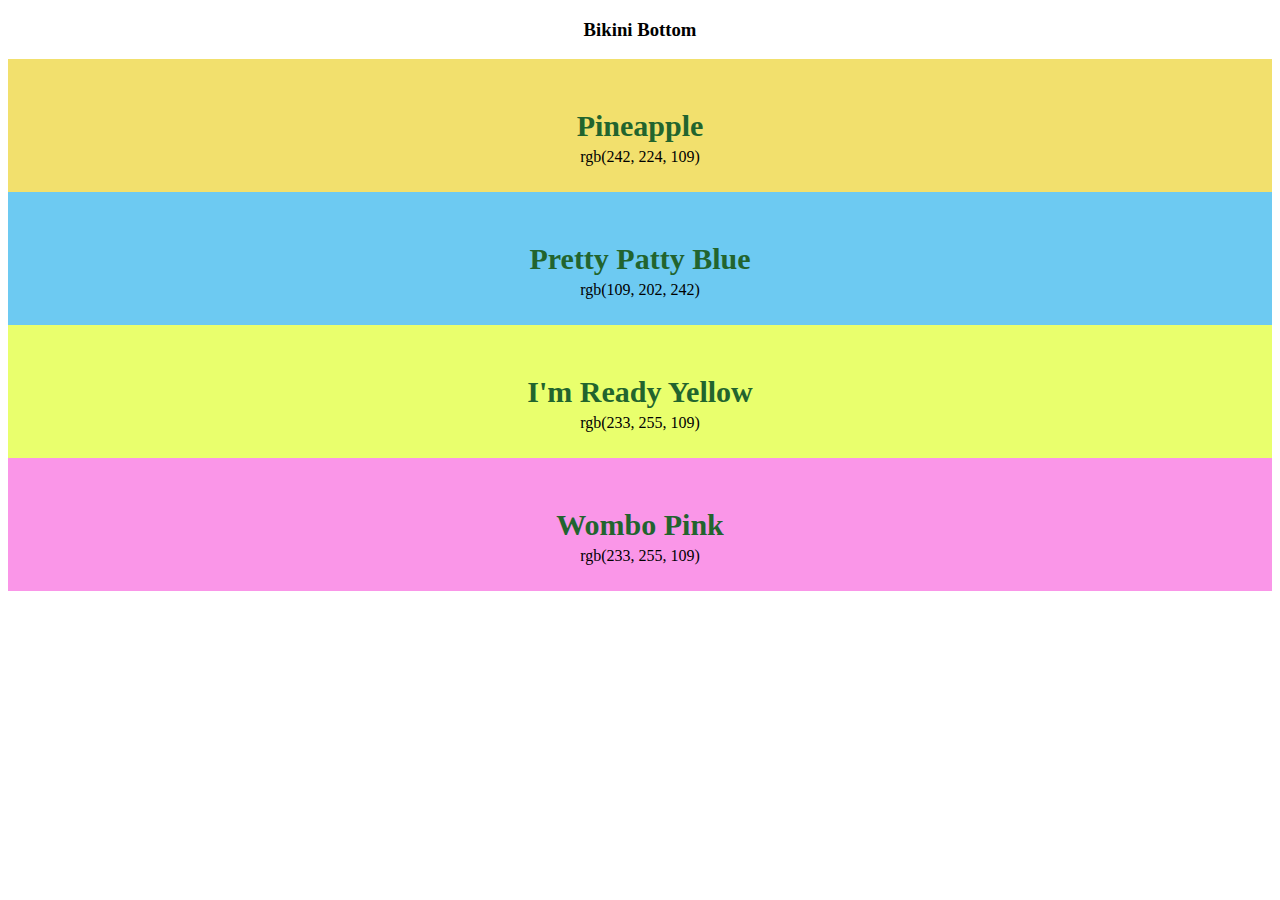
<file: color-palettes/index.html>
<!DOCTYPE html>
<html lang="en">
    <head>
        <meta charset="UTF-8">
        <meta name="viewport" content="width=device-width, initial-scale=1.0">
        <title>Color Palletes</title>
        <link rel="stylesheet" href="css/style.css">
    </head>
    <body>
        <h3>Bikini Bottom</h1>
        <div class="g1-c1">
           <h4>Pineapple</h4>
           <p>rgb(242, 224, 109)</p>
        </div>
        <div class="g1-c2">
            <h4>Pretty Patty Blue</h4>
            <p>rgb(109, 202, 242)</p>
         </div>
         <div class="g1-c3">
            <h4>I'm Ready Yellow</h4>
            <p>rgb(233, 255, 109)</p>
         </div>
         <div class="g1-c4">
            <h4>Wombo Pink</h4>
            <p>rgb(233, 255, 109)</p>
         </div>
    </body>
</html>
</file>
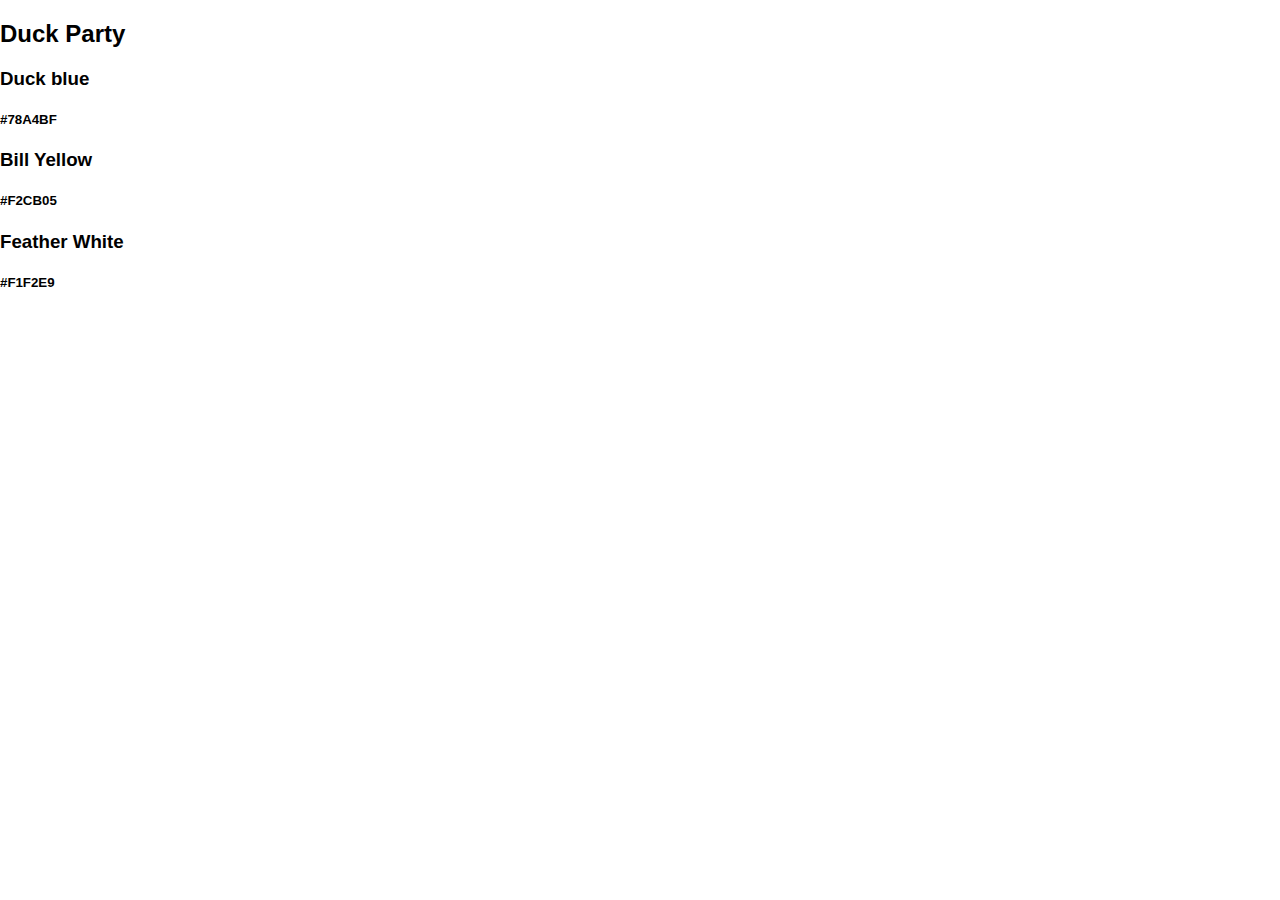
<file: color-pallets/index.html>
<!DOCTYPE html>
<html lang="en">
    <head>
        <meta charset="UTF-8">
        <meta name="viewport" content="width=device-width, initial-scale=1.0">
        <title>Document</title>
        <link href="css/style.css" rel="stylesheet">
    </head>
    <body>
      <h2 id="style-1-heading">Duck Party</h2>
      <div id="style-1-block-1">
        <h3 >Duck blue</h3>
        <h5>#78A4BF</h5>
      </div>
      <div id="style-1-block-2">
        <h3>Bill Yellow</h3>
        <h5>#F2CB05</h5>
      </div>
      <div id="style-1-block-3">
        <h3>Feather White</h3>
        <h5>#F1F2E9</h5>
      </div>
    </body>
</html>
</file>
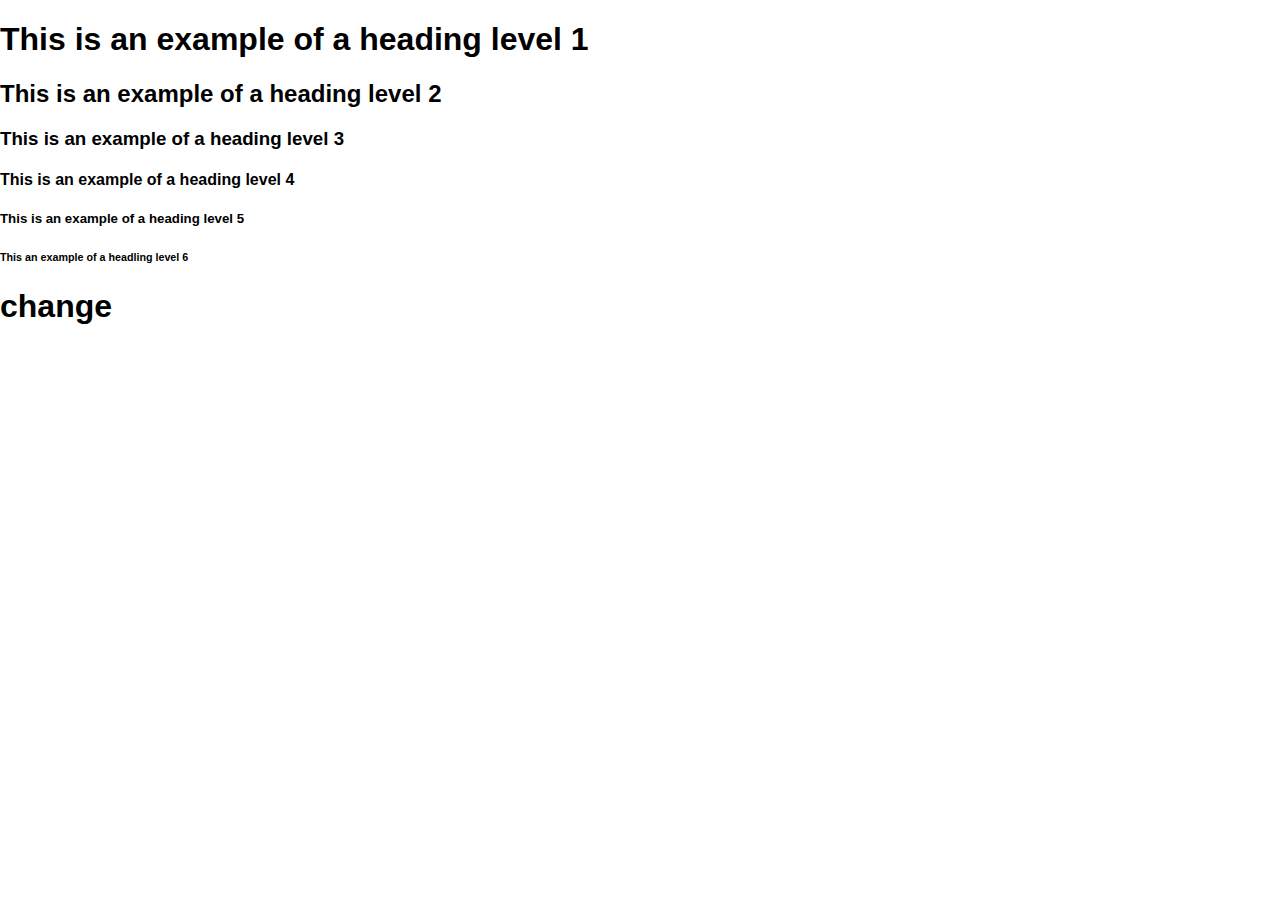
<file: Headings Demo/index.html>
<!DOCTYPE html>
<html lang="en">
    <head>
        <meta charset="UTF-8">
        <meta name="viewport" content="width=device-width, initial-scale=1.0">
        <title>Headings Demo</title>
        <link href="css/style.css" rel="stylesheet">
    </head>
    <body>
       <h1>This is an example of a heading level 1</h1> 
       <h2>This is an example of a heading level 2</h2>
       <h3>This is an example of a heading level 3</h3>
       <h4>This is an example of a heading level 4</h4>
       <h5>This is an example of a heading level 5</h5>
       <h6>This an example of a headling level 6</h6> 
       <h1>change</h1>       
    </body>
</html>
</file>
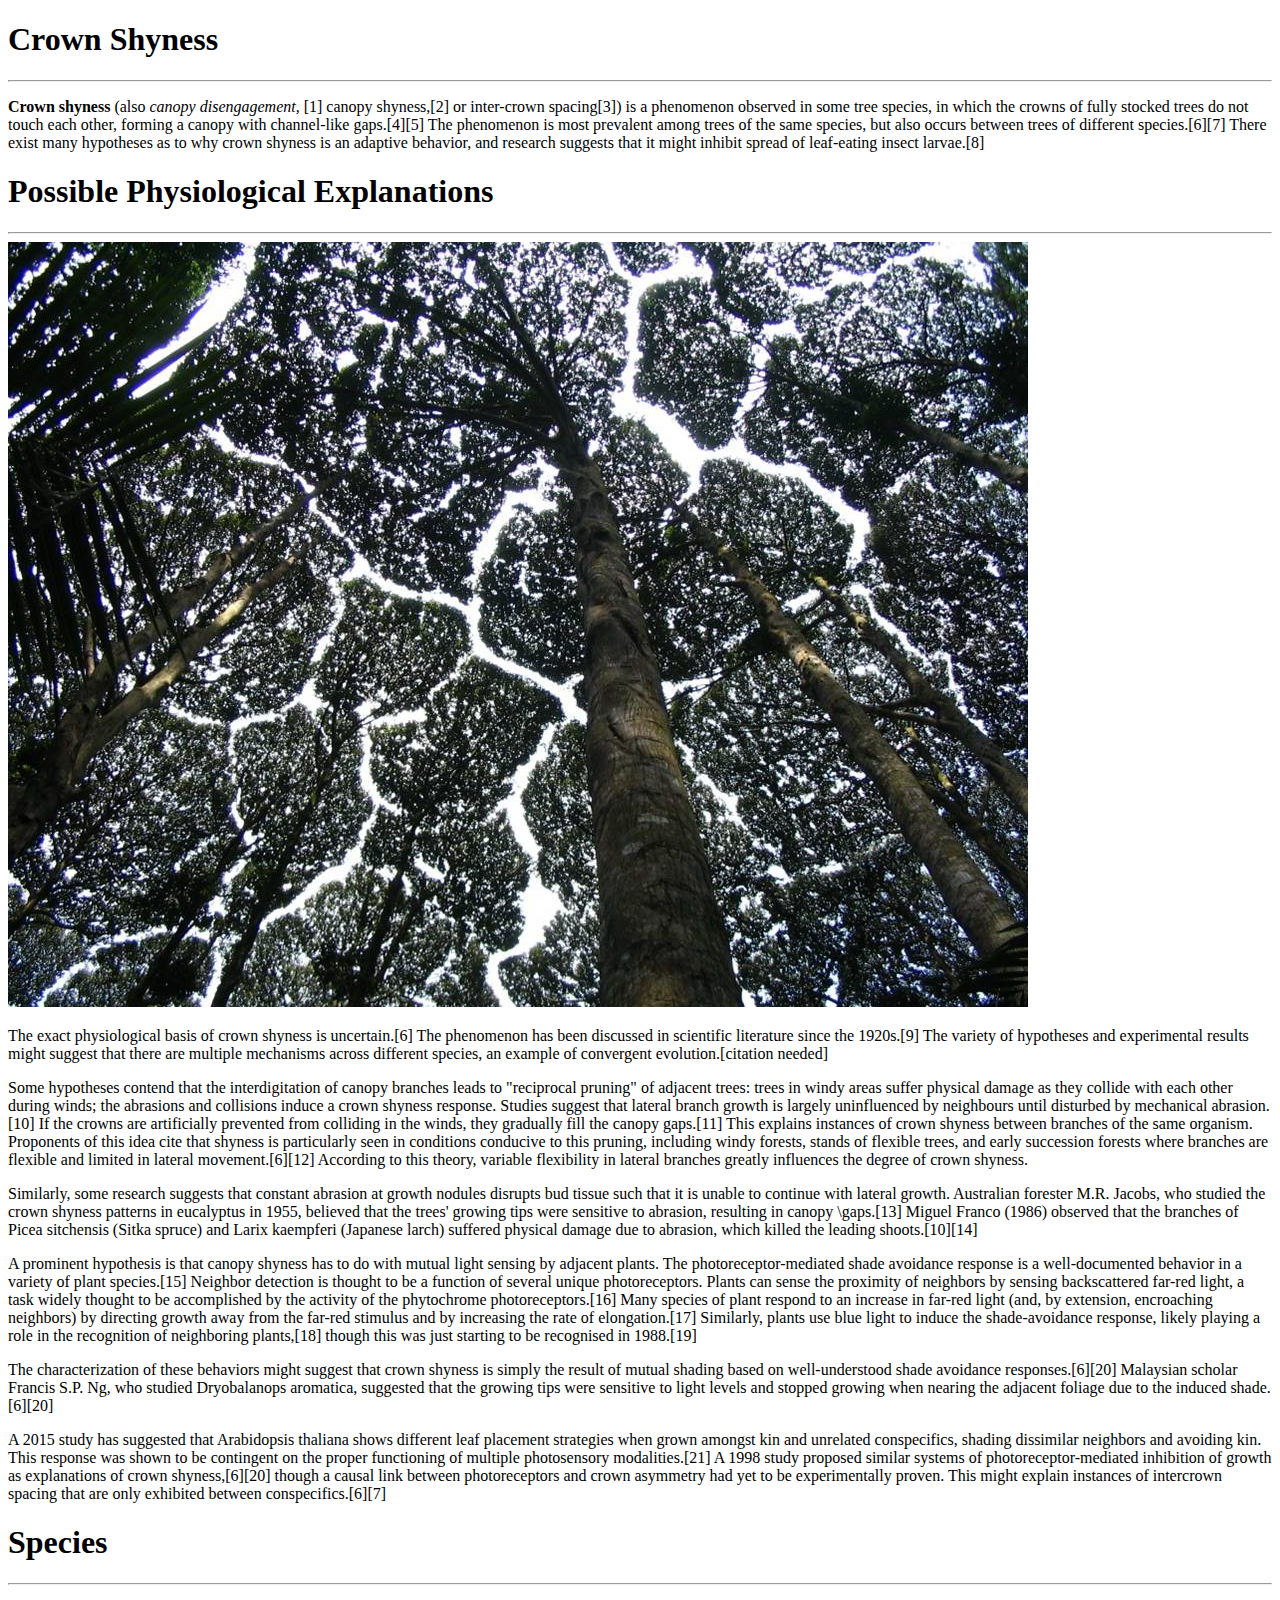
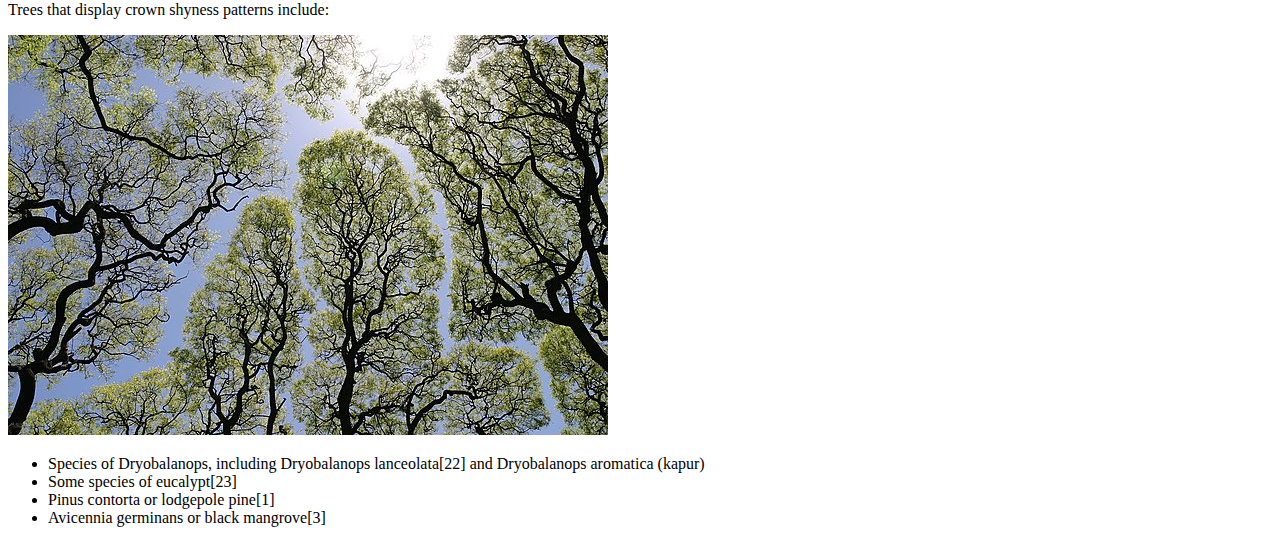
<file: wiki-one/index.html>
<!DOCTYPE html>
<html lang="en">
    <head>
        <meta charset="UTF-8">
        <meta name="viewport" content="width=device-width, initial-scale=1.0">
        <title>Document</title>
    </head>
    <body>
        <h1>Crown Shyness</h1>
        <hr>
        <p>
            <b>Crown shyness</b> (also <i>canopy disengagement,</i>
            [1] canopy shyness,[2] or inter-crown spacing[3]) is a phenomenon 
            observed in some tree species, in which the crowns of fully stocked 
            trees do not touch 
            each other, forming a canopy with channel-like gaps.[4][5] The 
            phenomenon is most prevalent among trees of the same species, but 
            also occurs between trees of different species.[6][7] There exist 
            many hypotheses as to why crown shyness is an adaptive behavior, 
            and research suggests that it might inhibit spread of leaf-eating 
            insect larvae.[8]
        </p>
        <h1>Possible Physiological Explanations</h1>
        <hr>
        <img src="images/Dryobalanops_Aromatica_canopy.jpg">
        <p>
            The exact physiological basis of crown shyness is uncertain.[6] The 
            phenomenon has been discussed in scientific literature since the 
            1920s.[9] The variety of hypotheses and experimental results might 
            suggest that there are multiple mechanisms across different species, 
            an example of convergent evolution.[citation needed]
        </p>
        <p>
            Some hypotheses contend that the interdigitation of canopy branches 
            leads to "reciprocal pruning" of adjacent trees: trees in windy 
            areas suffer physical damage as they collide with each other during 
            winds; the abrasions and collisions induce a crown shyness response. 
            Studies suggest that lateral branch growth is largely uninfluenced 
            by neighbours until disturbed by mechanical abrasion.[10] If the 
            crowns are artificially prevented from colliding in the winds, they 
            gradually fill the canopy gaps.[11] This explains instances of crown 
            shyness between branches of the same organism. Proponents of this 
            idea cite that shyness is particularly seen in conditions conducive 
            to this pruning, including windy forests, stands of flexible trees, 
            and early succession forests where branches are flexible and limited 
            in lateral movement.[6][12] According to this theory, variable 
            flexibility in lateral branches greatly influences the degree of 
            crown shyness.
        </p>
        <p>
            Similarly, some research suggests that constant abrasion at growth 
            nodules disrupts bud tissue such that it is unable to continue with 
            lateral growth. Australian forester M.R. Jacobs, who studied the 
            crown shyness patterns in eucalyptus in 1955, believed that the 
            trees' growing tips were sensitive to abrasion, resulting in canopy 
            \gaps.[13] Miguel Franco (1986) observed that the branches of Picea 
            sitchensis (Sitka spruce) and Larix kaempferi (Japanese larch) 
            suffered physical damage due to abrasion, which killed the leading 
            shoots.[10][14]
        </p>
        <p>
            A prominent hypothesis is that canopy shyness has to do with mutual 
            light sensing by adjacent plants. The photoreceptor-mediated shade 
            avoidance response is a well-documented behavior in a variety of 
            plant species.[15] Neighbor detection is thought to be a function of 
            several unique photoreceptors. Plants can sense the proximity of 
            neighbors by sensing backscattered far-red light, a task widely 
            thought to be accomplished by the activity of the phytochrome 
            photoreceptors.[16] Many species of plant respond to an increase in 
            far-red light (and, by extension, encroaching neighbors) by 
            directing growth away from the far-red stimulus and by increasing 
            the rate of elongation.[17] Similarly, plants use blue light to 
            induce the shade-avoidance response, likely playing a role in the 
            recognition of neighboring plants,[18] though this was just starting 
            to be recognised in 1988.[19] 
        </p>
        <p>
            The characterization of these behaviors might suggest that crown 
            shyness is simply the result of mutual shading based on 
            well-understood shade avoidance responses.[6][20] Malaysian scholar 
            Francis S.P. Ng, who studied Dryobalanops aromatica, suggested that 
            the growing tips were sensitive to light levels and stopped growing 
            when nearing the adjacent foliage due to the induced shade.[6][20]
        </p>
        <p>
            A 2015 study has suggested that Arabidopsis thaliana shows different 
            leaf placement strategies when grown amongst kin and unrelated 
            conspecifics, shading dissimilar neighbors and avoiding kin. This 
            response was shown to be contingent on the proper functioning of 
            multiple photosensory modalities.[21] A 1998 study proposed similar 
            systems of photoreceptor-mediated inhibition of growth as 
            explanations of crown shyness,[6][20] though a causal link between 
            photoreceptors and crown asymmetry had yet to be experimentally 
            proven. This might explain instances of intercrown spacing that are 
            only exhibited between conspecifics.[6][7]
        </p>
        <h1>Species</h1>
        <hr>
        <p>
            Trees that display crown shyness patterns include:
        </p>
        <img src="images/River_of_Blue.jpg">
        <ul>
            <li>
                Species of Dryobalanops, including Dryobalanops lanceolata[22] 
                and Dryobalanops aromatica (kapur)
            </li>
            <li>Some species of eucalypt[23]</li>
            <li>Pinus contorta or lodgepole pine[1]</li>
            <li>Avicennia germinans or black mangrove[3]</li>
            
        </ul>
    </body>
</html>
</file>
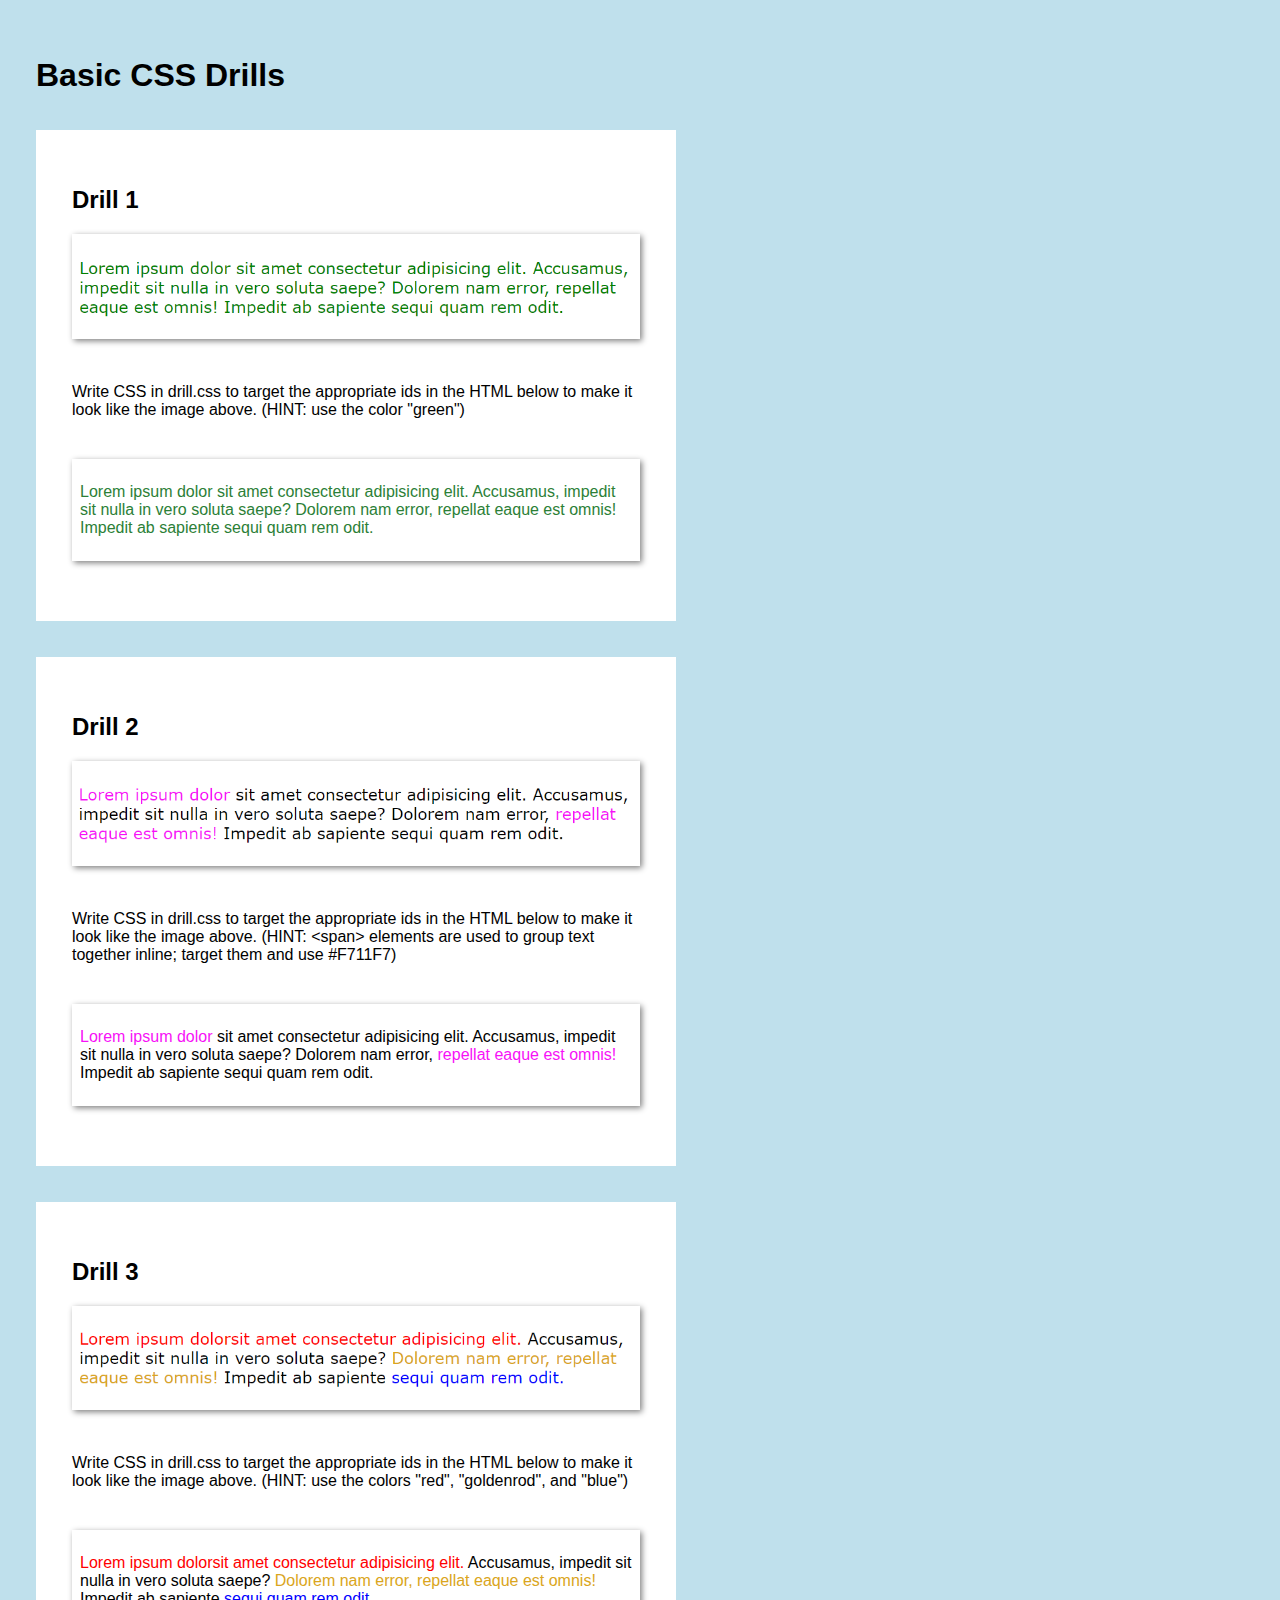
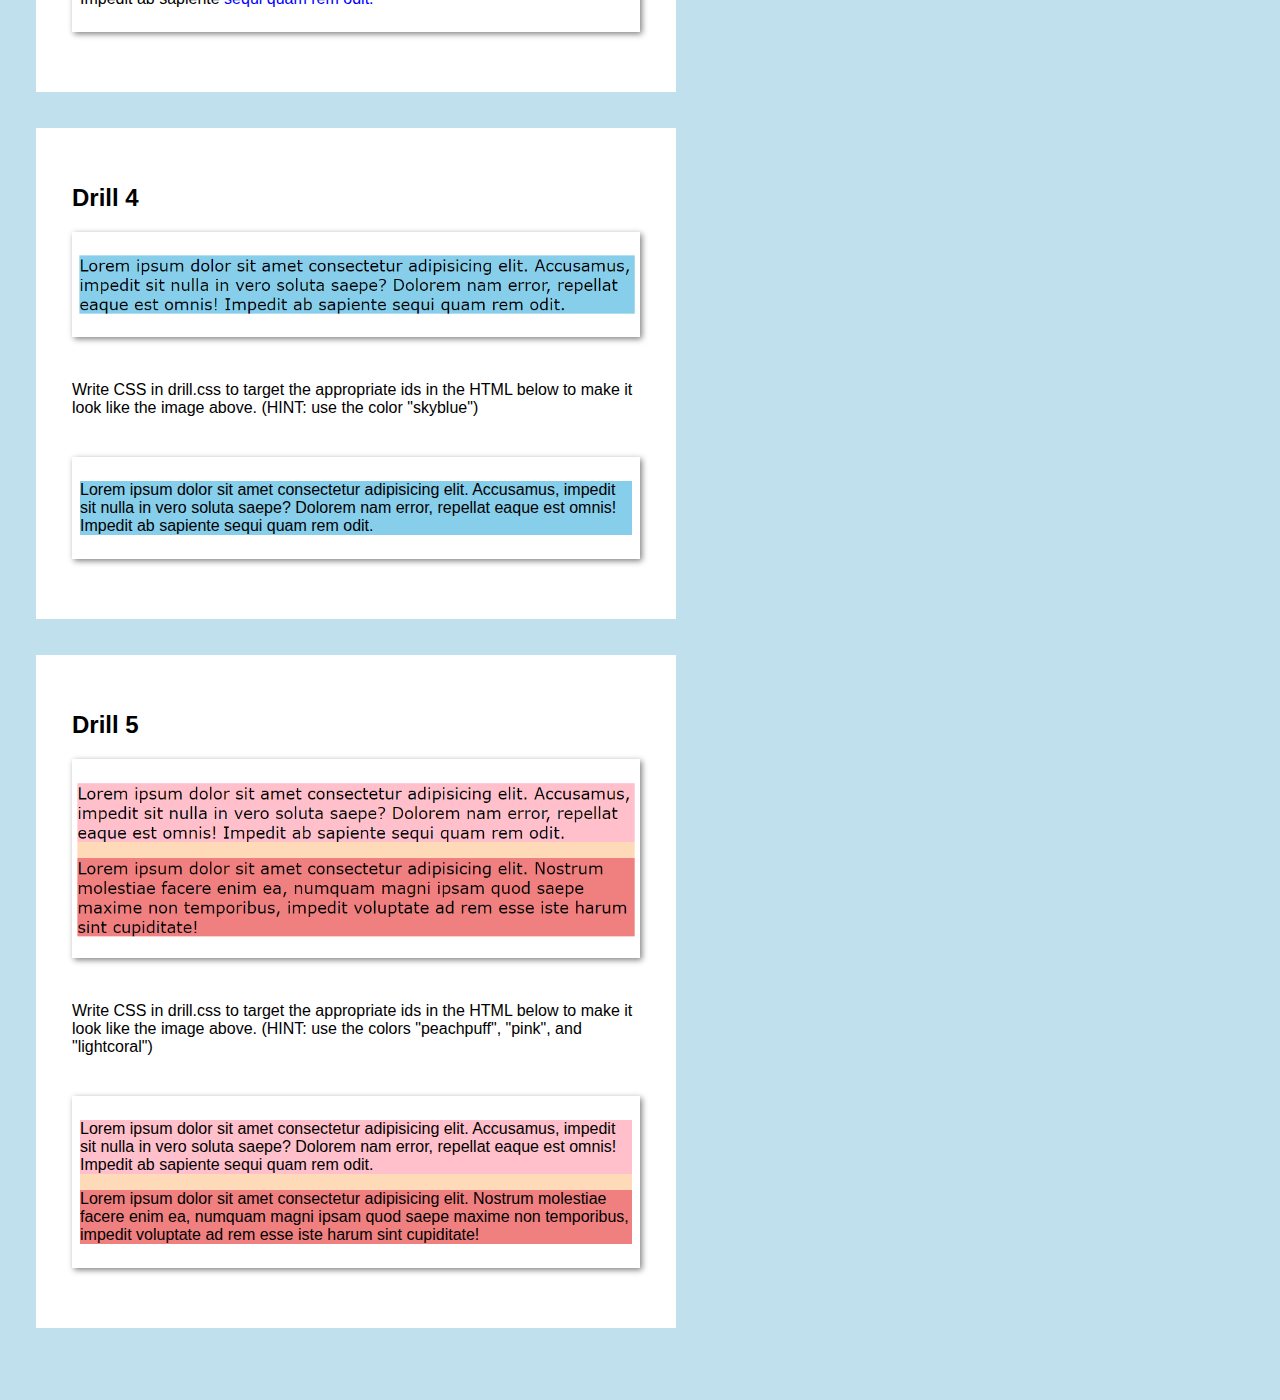
<file: drills/basic-css-drills-part1/index.html>
<!DOCTYPE html>
<html lang="en">
    <head>
        <meta charset="UTF-8">
        <meta name="viewport" content="width=device-width, initial-scale=1.0">
        <title>Basic CSS Drills - Part 1</title>
        <link href="css/style.css" rel="stylesheet">
        <link href="css/drill.css" rel="stylesheet">
    </head>
    <body>
        <h1>Basic CSS Drills</h1>
        <section id="drill1">
            <h2>Drill 1</h2>
            <img src="images/drill1.png" alt="Drill 1">
            <p>
                Write CSS in drill.css to target the appropriate
                ids in the HTML below to make it look like the 
                image above. (HINT: use the color "green")
            </p>
            <div class="solution">
                <p id="d1-p1">
                    Lorem ipsum dolor sit amet consectetur 
                    adipisicing elit. Accusamus, impedit sit 
                    nulla in vero soluta saepe? Dolorem nam 
                    error, repellat eaque est omnis! Impedit 
                    ab sapiente sequi quam rem odit.
                </p>
            </div>
        </section>

        <section id="drill2">
            <h2>Drill 2</h2>
            <img src="images/drill2.png" alt="Drill 2">
            <p>
                Write CSS in drill.css to target the appropriate
                ids in the HTML below to make it look like the 
                image above. (HINT: &lt;span&gt; elements are
                used to group text together inline; target them
                and use #F711F7)
            </p>
            <div class="solution">
                <p id="d2-p1">
                    <span id="d2-s1">Lorem ipsum dolor</span> 
                    sit amet consectetur adipisicing elit. 
                    Accusamus, 
                    <span id="d2-s2">impedit sit nulla</span>
                    in vero soluta saepe? Dolorem nam error, 
                    <span id="d2-s3">repellat eaque est omnis!</span> 
                    Impedit ab sapiente sequi quam rem odit.
                </p>
            </div>
        </section>

        <section id="drill3">
            <h2>Drill 3</h2>
            <img src="images/drill3.png" alt="Drill 3">
            <p>
                Write CSS in drill.css to target the appropriate
                ids in the HTML below to make it look like the 
                image above. (HINT: use the colors "red", 
                "goldenrod", and "blue")
            </p>
            <div class="solution">
                <p id="d3-p1">
                    <span id="d3-s1">
                        Lorem ipsum dolorsit amet consectetur 
                        adipisicing elit. 
                    </span> 
                    <span id="d3-s2">
                        Accusamus, impedit sit nulla 
                    </span>
                    <span id="d3-s3">
                        in vero soluta saepe?
                    </span>  
                    <span id="d3-s4">
                        Dolorem nam error, repellat eaque 
                        est omnis!
                    </span>
                    <span id="d3-s5">Impedit ab sapiente</span> 
                    <span id="d3-s6">sequi quam rem odit.</span>
                    
                </p>
            </div>
        </section>

        <section id="drill4">
            <h2>Drill 4</h2>
            <img src="images/drill4.png" alt="Drill 4">
            <p>
                Write CSS in drill.css to target the appropriate
                ids in the HTML below to make it look like the 
                image above. (HINT: use the color "skyblue")
            </p>
            <div class="solution">
                <p id="d4-p1">
                    Lorem ipsum dolor sit amet consectetur 
                    adipisicing elit. Accusamus, impedit sit 
                    nulla in vero soluta saepe? Dolorem nam 
                    error, repellat eaque est omnis! Impedit 
                    ab sapiente sequi quam rem odit.
                </p>
            </div>
        </section>

        <section id="drill5">
            <h2>Drill 5</h2>
            <img src="images/drill5.png" alt="Drill 5">
            <p>
                Write CSS in drill.css to target the appropriate
                ids in the HTML below to make it look like the 
                image above. (HINT: use the colors "peachpuff",
                "pink", and "lightcoral")
            </p>
            <div class="solution">
                <div id="d5-div1">
                    <p id="d5-p1">
                        Lorem ipsum dolor sit amet consectetur 
                        adipisicing elit. Accusamus, impedit sit 
                        nulla in vero soluta saepe? Dolorem nam 
                        error, repellat eaque est omnis! Impedit 
                        ab sapiente sequi quam rem odit.
                    </p>
                    <p id="d5-p2">
                        Lorem ipsum dolor sit amet consectetur 
                        adipisicing elit. Nostrum molestiae facere 
                        enim ea, numquam magni ipsam quod saepe 
                        maxime non temporibus, impedit voluptate 
                        ad rem esse iste harum sint cupiditate!
                    </p>
                </div>
            </div>
        </section>
    </body>
</html>
</file>
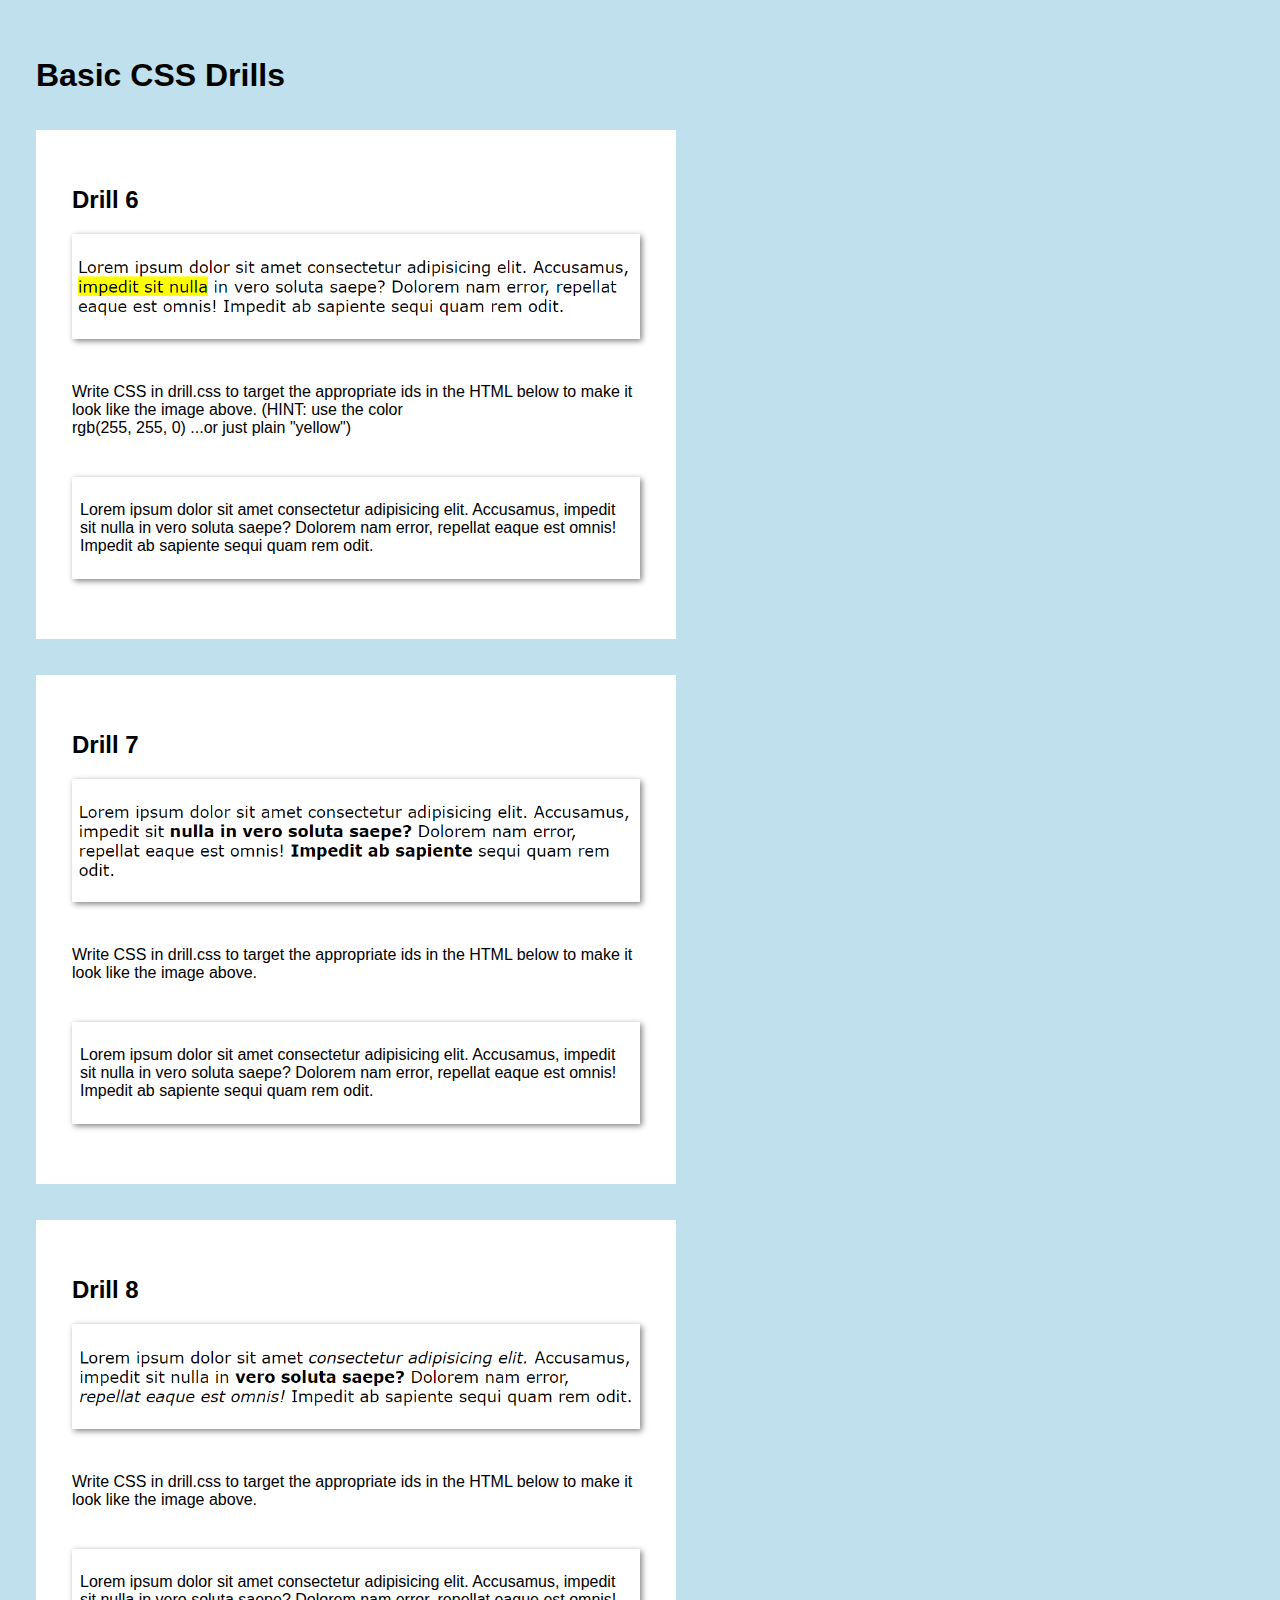
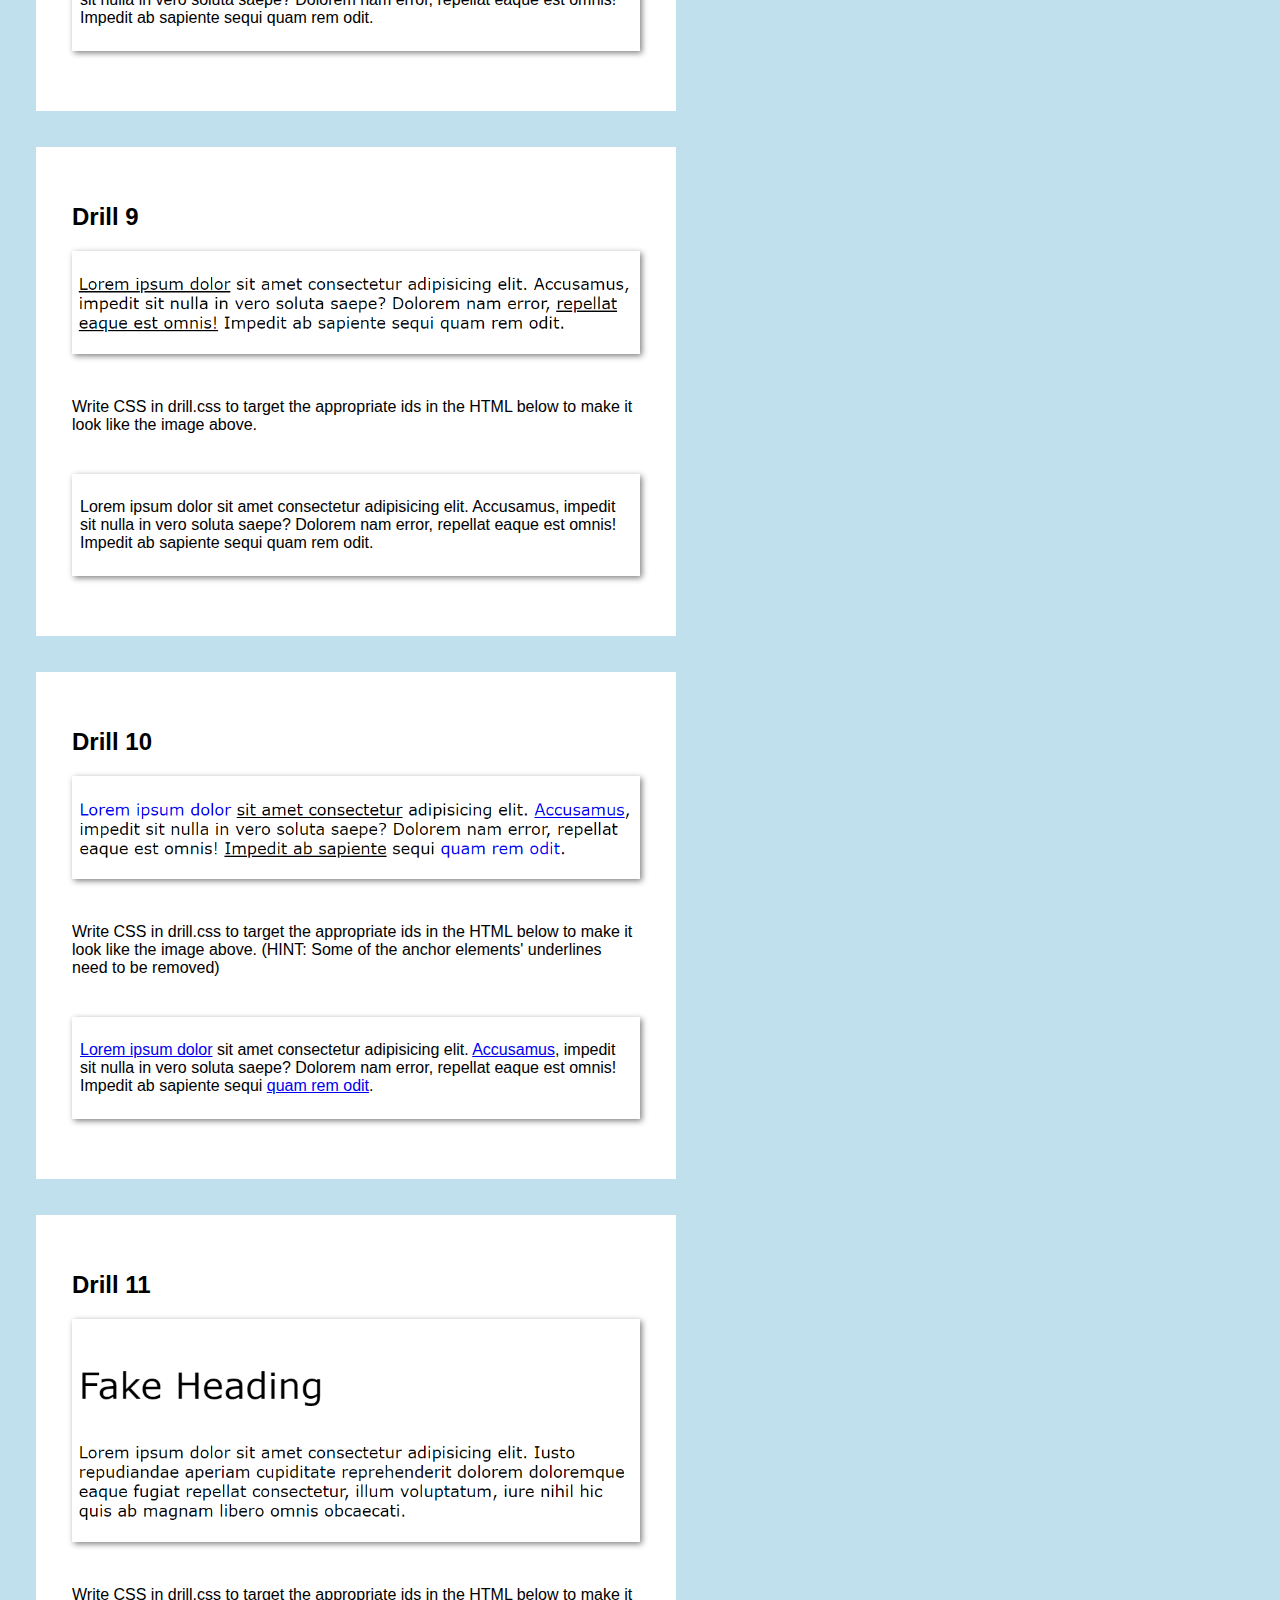
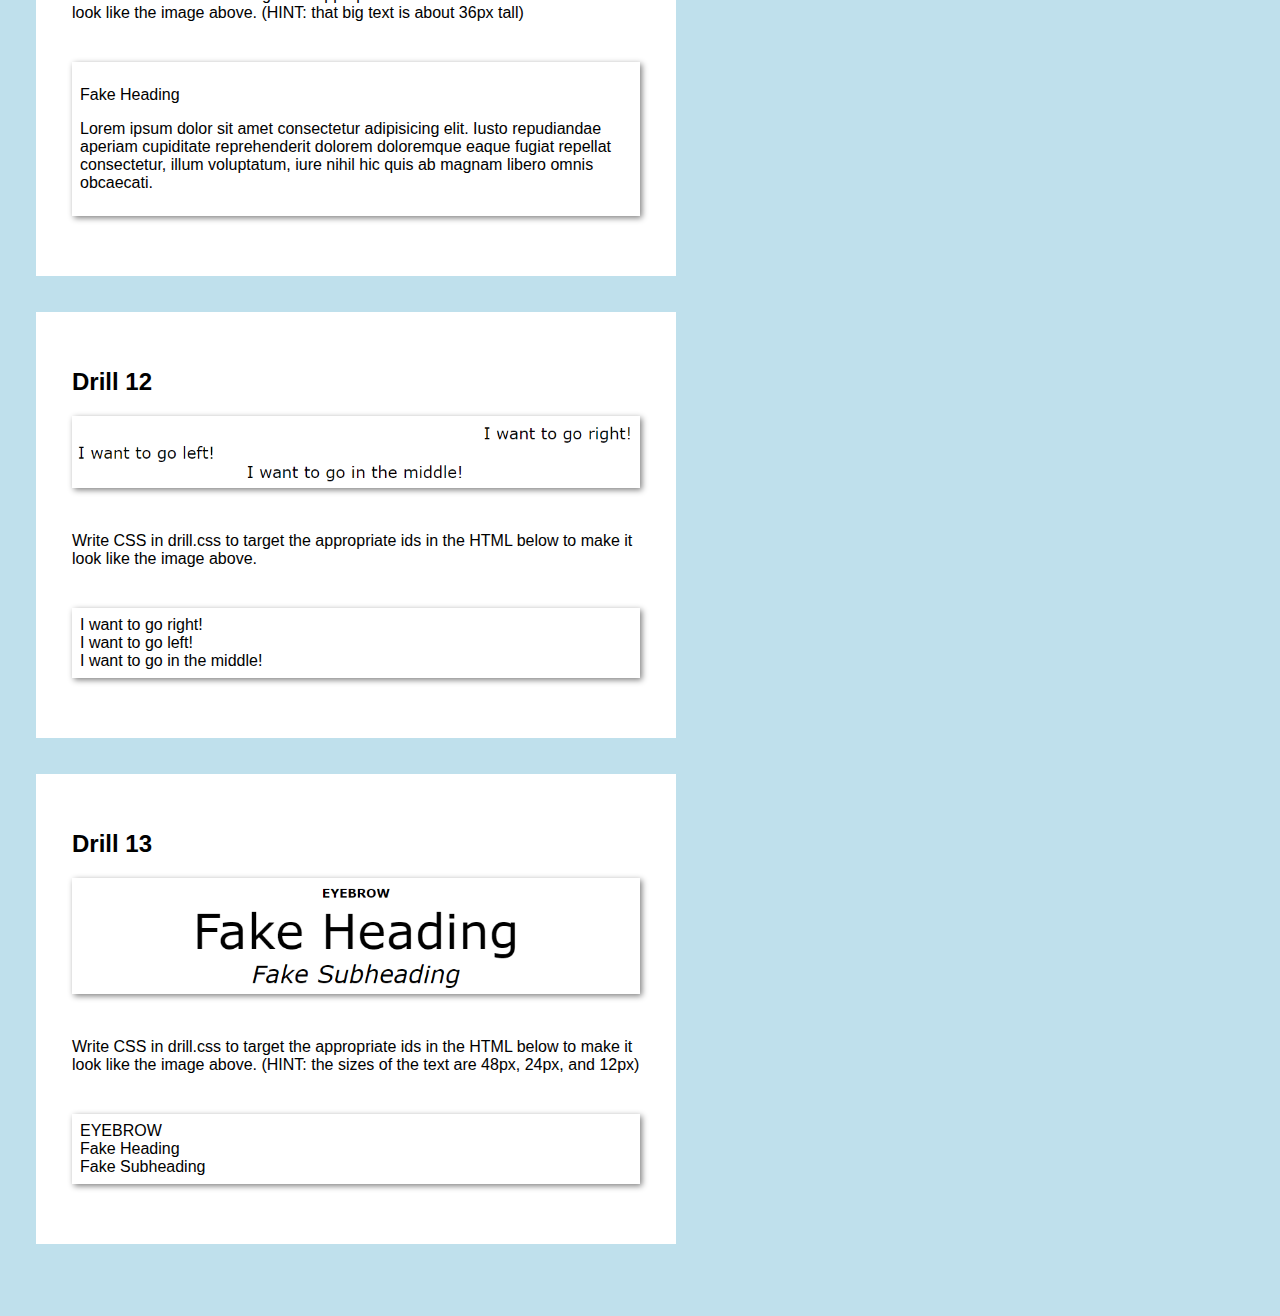
<file: drills/basic-css-drills-part2/index.html>
<!DOCTYPE html>
<html lang="en">
    <head>
        <meta charset="UTF-8">
        <meta name="viewport" content="width=device-width, initial-scale=1.0">
        <title>Basic CSS Drills - Part 2</title>
        <link href="css/style.css" rel="stylesheet">
        <link href="css/drill.css" rel="stylesheet">
    </head>
    <body>
        <h1>Basic CSS Drills</h1>
        <section id="drill6">
            <h2>Drill 6</h2>
            <img src="images/drill6.png" alt="Drill 6">
            <p>
                Write CSS in drill.css to target the appropriate
                ids in the HTML below to make it look like the 
                image above. (HINT: use the color <br>
                rgb(255, 255, 0) ...or just plain "yellow")
            </p>
            <div class="solution">
                <p id="d6-p1">
                    <span id="d6-s1">Lorem ipsum dolor</span> 
                    sit amet consectetur adipisicing elit. 
                    Accusamus, 
                    <span id="d6-s2">impedit sit nulla</span>
                    in vero soluta saepe? Dolorem nam error, 
                    <span id="d6-s3">repellat eaque est omnis!</span> 
                    Impedit ab sapiente sequi quam rem odit.
                </p>
            </div>
        </section>

        <section id="drill7">
            <h2>Drill 7</h2>
            <img src="images/drill7.png" alt="Drill 7">
            <p>
                Write CSS in drill.css to target the appropriate
                ids in the HTML below to make it look like the 
                image above.
            </p>
            <div class="solution">
                <p id="d7-p1">
                    Lorem ipsum dolor
                    <span id="d7-s1">sit amet consectetur</span> 
                    adipisicing elit. Accusamus, impedit sit 
                    <span id="d7-s2">nulla in vero soluta saepe?</span>
                    Dolorem nam error, repellat eaque est omnis!
                    <span id="d7-s3">Impedit ab sapiente</span> 
                    sequi quam rem odit.
                </p>
            </div>
        </section>

        <section id="drill8">
            <h2>Drill 8</h2>
            <img src="images/drill8.png" alt="Drill 8">
            <p>
                Write CSS in drill.css to target the appropriate
                ids in the HTML below to make it look like the 
                image above.
            </p>
            <div class="solution">
                <p id="d8-p1">
                    Lorem ipsum dolor sit amet 
                    <span id="d8-s1">
                        consectetur adipisicing elit.
                    </span> 
                    Accusamus, impedit sit nulla in
                    <span id="d8-s2">vero soluta saepe?</span>
                    Dolorem nam error, 
                    <span id="d8-s3">
                        repellat eaque est omnis!
                    </span> 
                    Impedit ab sapiente sequi quam rem odit.
                </p>
            </div>
        </section>

        <section id="drill9">
            <h2>Drill 9</h2>
            <img src="images/drill9.png" alt="Drill 9">
            <p>
                Write CSS in drill.css to target the appropriate
                ids in the HTML below to make it look like the 
                image above.
            </p>
            <div class="solution">
                <p id="d9-p1">
                    <span id="d9-s1">Lorem ipsum dolor</span> 
                    sit amet consectetur adipisicing elit. 
                    Accusamus, 
                    <span id="d9-s2">impedit sit nulla</span>
                    in vero soluta saepe? Dolorem nam error, 
                    <span id="d9-s3">repellat eaque est omnis!</span> 
                    Impedit ab sapiente sequi quam rem odit.
                </p>
            </div>
        </section>

        <section id="drill10">
            <h2>Drill 10</h2>
            <img src="images/drill10.png" alt="Drill 10">
            <p>
                Write CSS in drill.css to target the appropriate
                ids in the HTML below to make it look like the 
                image above. (HINT: Some of the anchor elements'
                underlines need to be removed)
            </p>
            <div class="solution">
                <p id="d10-p1">
                    <a id="d10-a1" href="#">Lorem ipsum dolor</a>
                    <span id="d10-s1">sit amet consectetur</span>  
                    adipisicing elit. 
                    <a id="d10-a2" href="#">Accusamus</a>, 
                    impedit sit nulla
                    in vero soluta saepe? 
                    <span id="d10-s2">Dolorem nam error,</span>
                    repellat eaque est omnis!
                    <span id="d10-s3">Impedit ab sapiente</span>
                    sequi 
                    <a id="d10-a3" href="#">quam rem odit</a>.
                </p>
            </div>
        </section>

        <section id="drill11">
            <h2>Drill 11</h2>
            <img src="images/drill11.png" alt="Drill 11">
            <p>
                Write CSS in drill.css to target the appropriate
                ids in the HTML below to make it look like the 
                image above. (HINT: that big text is about 36px
                tall)
            </p>
            <div class="solution">
                <p id="d11-p1">Fake Heading</p>
                <p id="d11-p2">
                    Lorem ipsum dolor sit amet consectetur 
                    adipisicing elit. Iusto repudiandae aperiam 
                    cupiditate reprehenderit dolorem doloremque 
                    eaque fugiat repellat consectetur, illum 
                    voluptatum, iure nihil hic quis ab magnam 
                    libero omnis obcaecati.
                </p>
            </div>
        </section>

        <section id="drill12">
            <h2>Drill 12</h2>
            <img src="images/drill12.png" alt="Drill 12">
            <p>
                Write CSS in drill.css to target the appropriate
                ids in the HTML below to make it look like the 
                image above.
            </p>
            <div class="solution">
                <div id="d12-div1">
                    <div id="d12-div2">I want to go right!</div>
                    <div id="d12-div3">I want to go left!</div>
                    <div id="d12-div4">I want to go in the middle!</div>
                </div>
            </div>
        </section>

        <section id="drill13">
            <h2>Drill 13</h2>
            <img src="images/drill13.png" alt="Drill 13">
            <p>
                Write CSS in drill.css to target the appropriate
                ids in the HTML below to make it look like the 
                image above. (HINT: the sizes of the text are 
                48px, 24px, and 12px)
            </p>
            <div class="solution">
                <div id="d13-div1">
                    <div id="d13-div2">EYEBROW</div>
                    <div id="d13-div3">Fake Heading</div>
                    <div id="d13-div4">Fake Subheading</div>
                </div>
            </div>
        </section>
    </body>
</html>
</file>
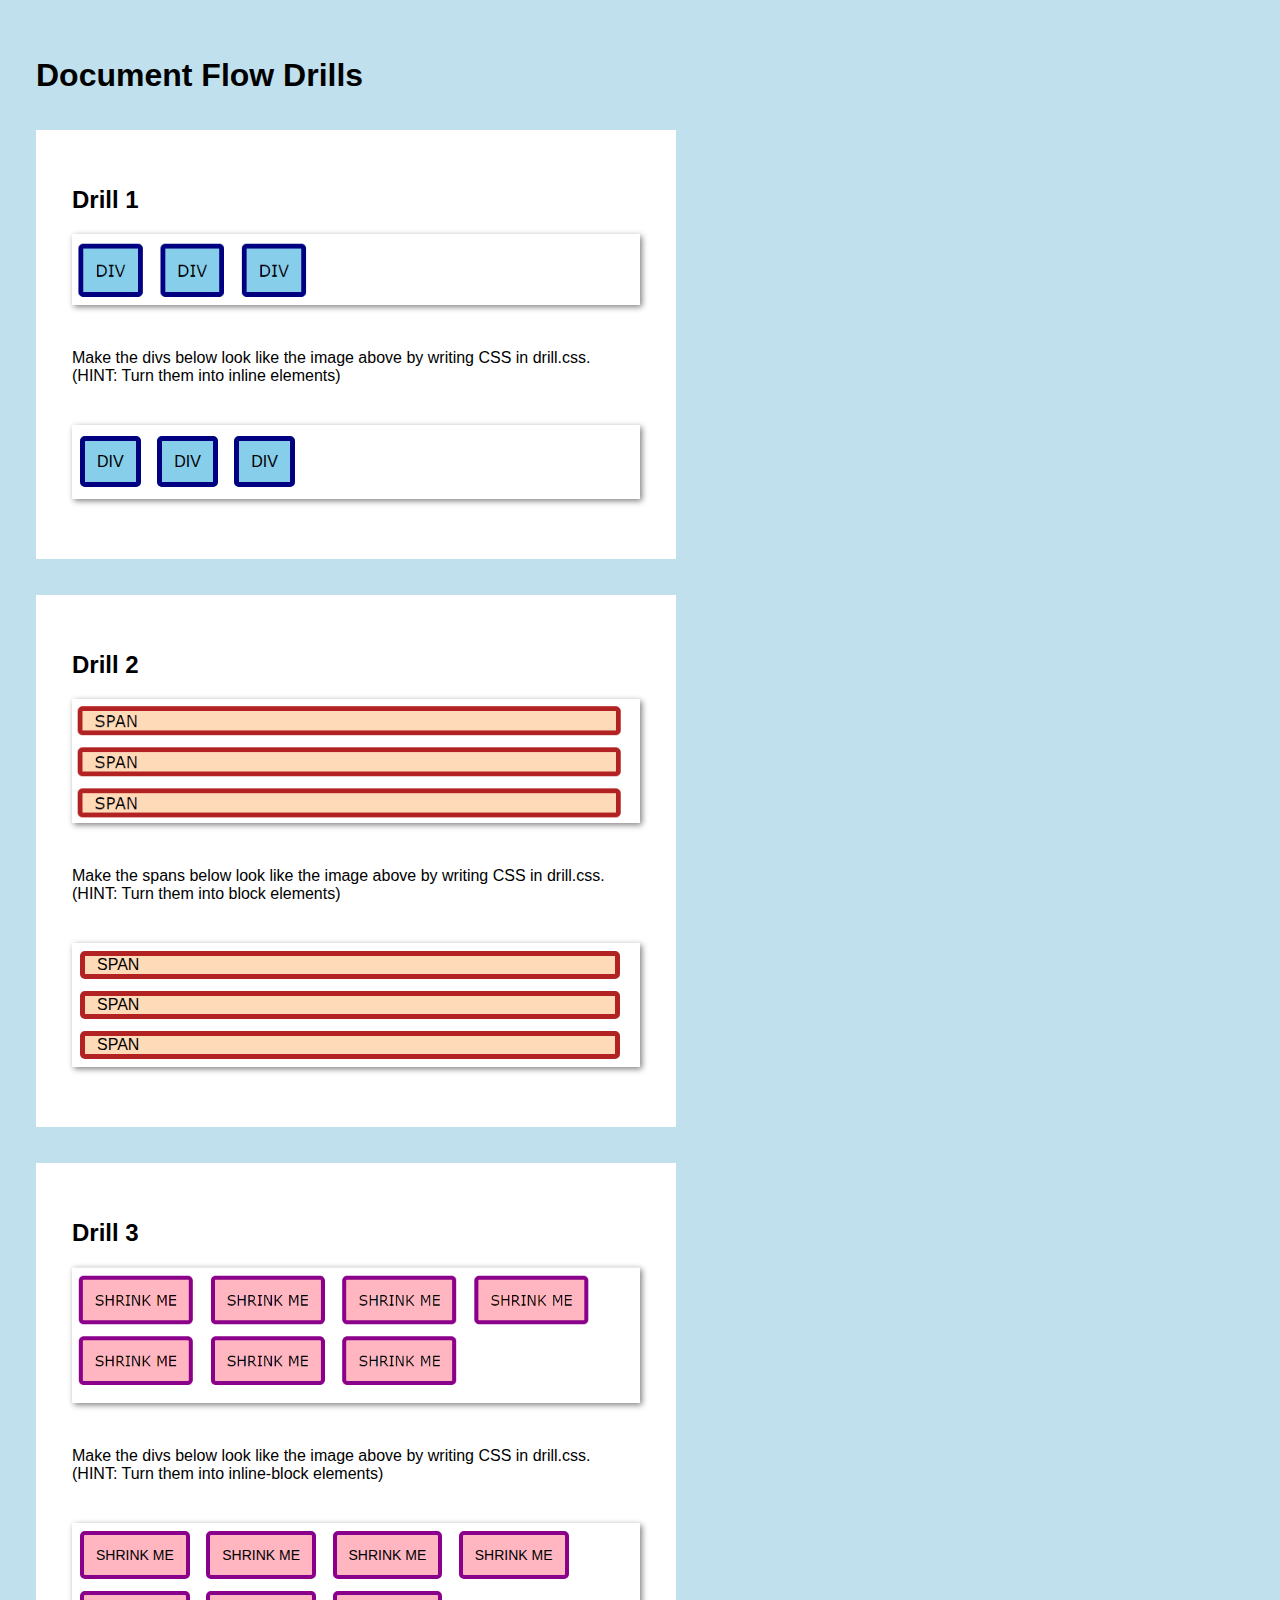
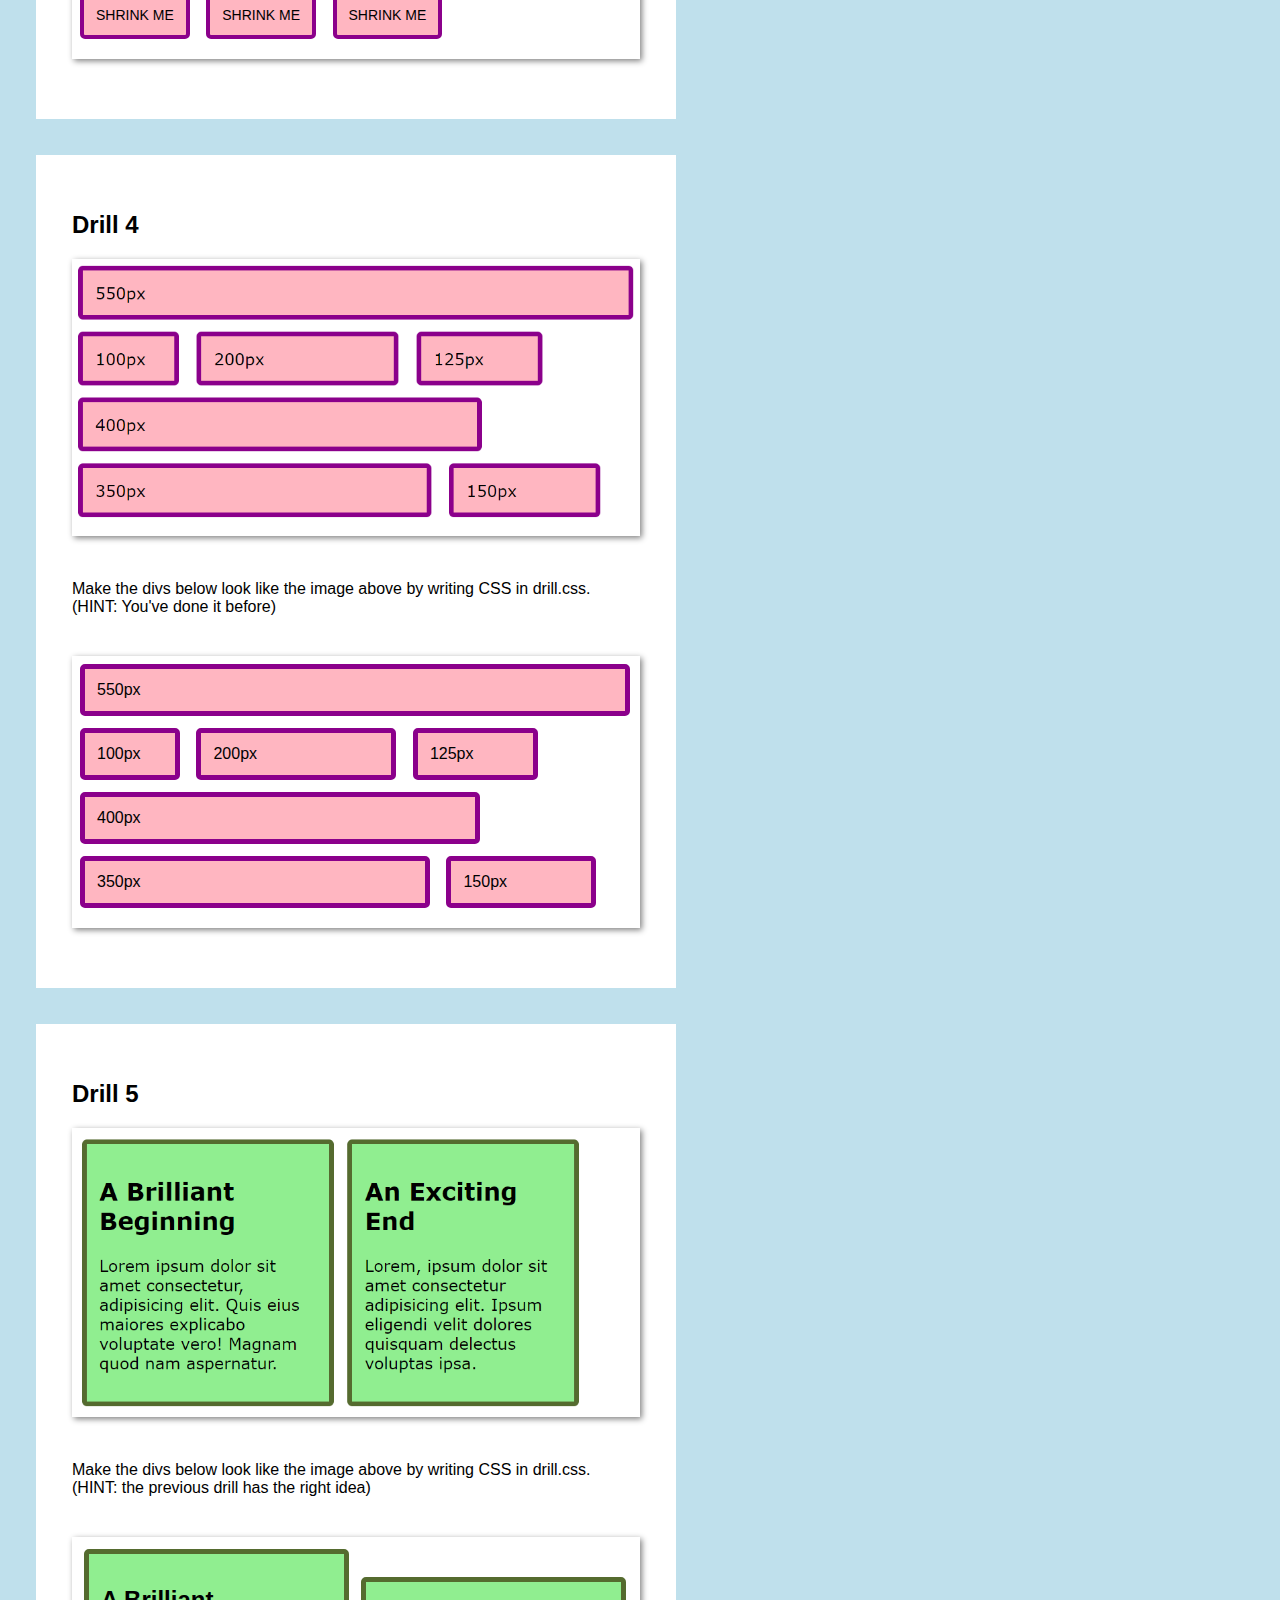
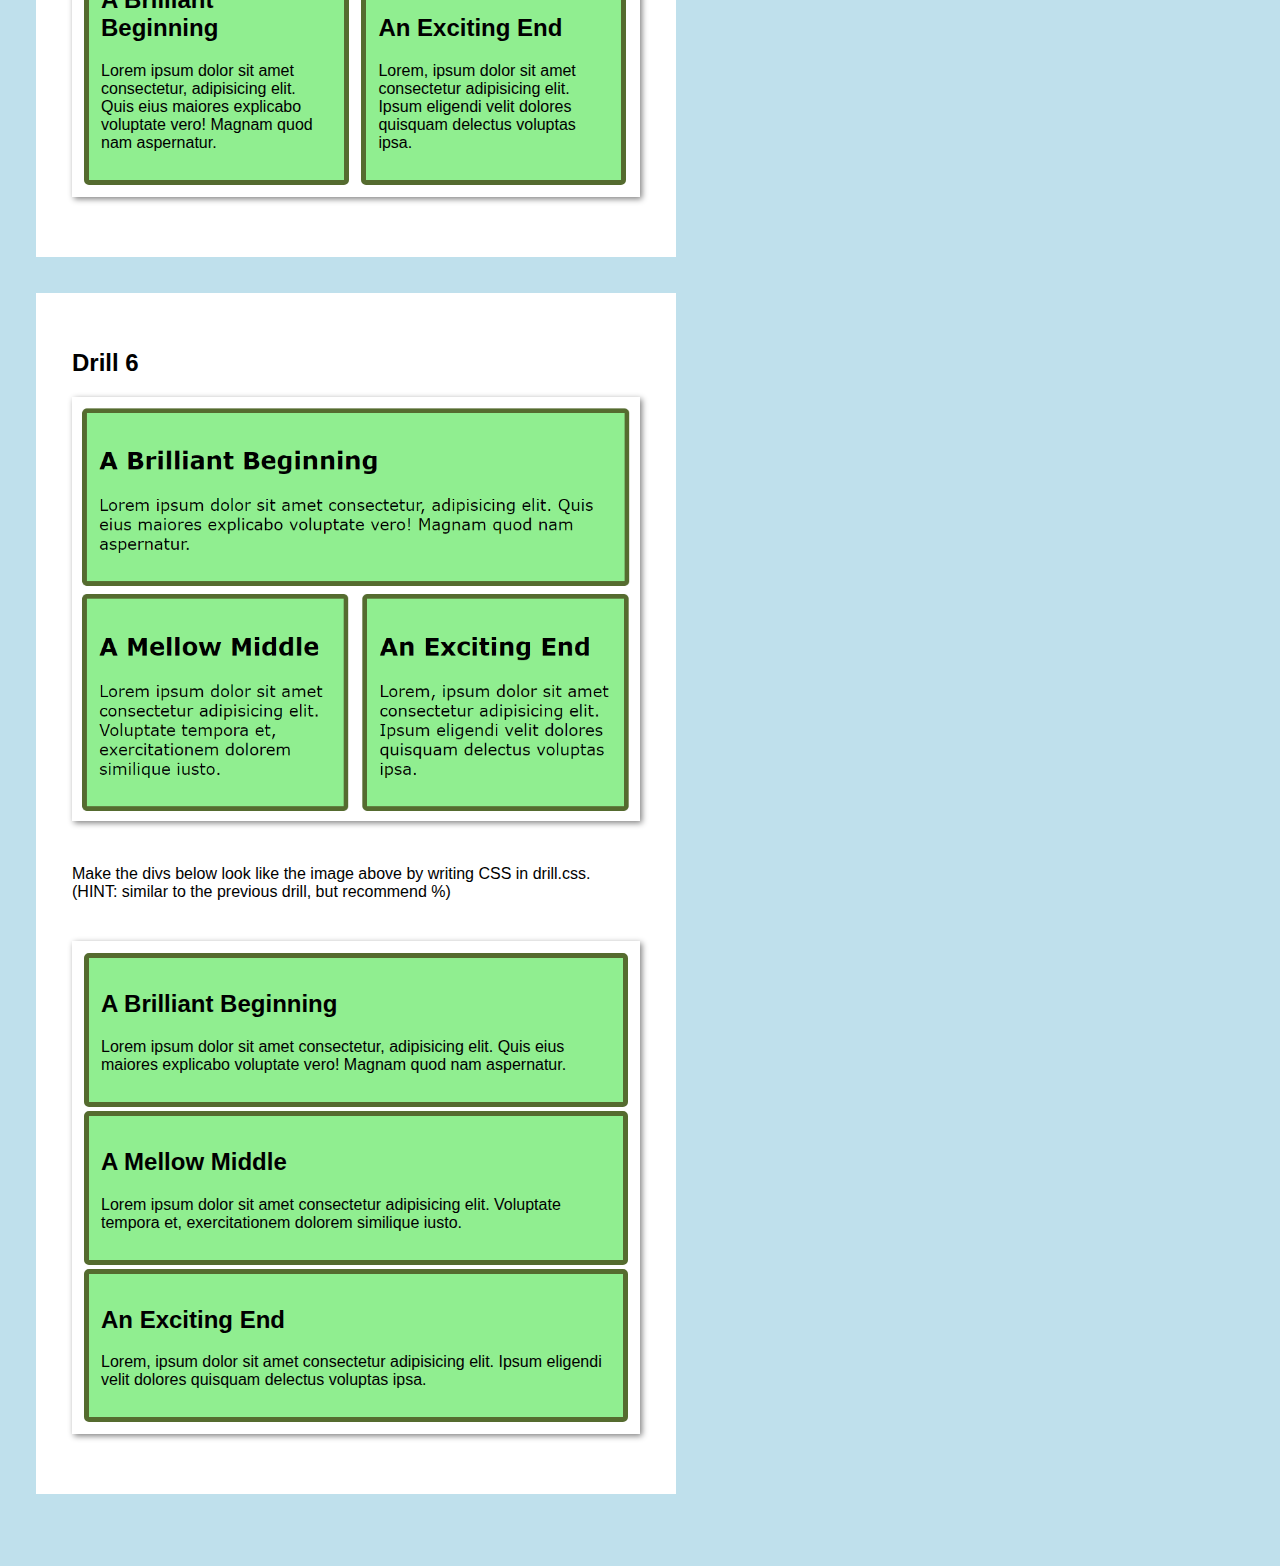
<file: drills/document-flow-drills/index.html>
<!DOCTYPE html>
<html lang="en">
    <head> 
        <meta charset="UTF-8"> 
        <meta http-equiv="X-UA-Compatible" content="IE=edge"> 
        <meta name="viewport" content="width=device-width, initial-scale=1.0"> 
        <title>Document Flow Drills</title>
        <link href="css/style.css" rel="stylesheet">
        <link href="css/drill.css" rel="stylesheet">
    </head>
    <body>  
        <h1>Document Flow Drills</h1>
        <section id="drill1">
            <h2>Drill 1</h2>
            <img src="images/drill1.png" alt="Drill 1">
            <p>
                Make the divs below look like the image above
                by writing CSS in drill.css. (HINT: Turn them
                into inline elements)
            </p>
            <div class="solution">
                <div id="d1-div1" class="d1-div">DIV</div>
                <div id="d1-div2" class="d1-div">DIV</div>
                <div id="d1-div3" class="d1-div">DIV</div>
            </div>
        </section>

        <section id="drill2">
            <h2>Drill 2</h2>
            <img src="images/drill2.png" alt="Drill 2">
            <p>
                Make the spans below look like the image above
                by writing CSS in drill.css. (HINT: Turn them 
                into block elements)
            </p>
            <div class="solution">
                <span id="d2-span1" class="d2-span">SPAN</span>
                <span id="d2-span2" class="d2-span">SPAN</span>
                <span id="d2-span3" class="d2-span">SPAN</span>
            </div>
        </section>

        <section id="drill3">
            <h2>Drill 3</h2>
            <img src="images/drill3.png" alt="Drill 3">
            <p>
                Make the divs below look like the image above
                by writing CSS in drill.css. (HINT: Turn them 
                into inline-block elements)
            </p>
            <div class="solution">
                <div id="d3-div1" class="d3-div">SHRINK ME</div>
                <div id="d3-div2" class="d3-div">SHRINK ME</div>
                <div id="d3-div3" class="d3-div">SHRINK ME</div>
                <div id="d3-div4" class="d3-div">SHRINK ME</div>
                <div id="d3-div5" class="d3-div">SHRINK ME</div>
                <div id="d3-div6" class="d3-div">SHRINK ME</div>
                <div id="d3-div7" class="d3-div">SHRINK ME</div>
            </div>
        </section>

        <section id="drill4">
            <h2>Drill 4</h2>
            <img src="images/drill4.png" alt="Drill 4">
            <p>
                Make the divs below look like the image above
                by writing CSS in drill.css. (HINT: You've
                done it before)
            </p>
            <div class="solution">
                <div id="d4-div1" class="d4-div">550px</div>
                <div id="d4-div2" class="d4-div">100px</div>
                <div id="d4-div3" class="d4-div">200px</div>
                <div id="d4-div4" class="d4-div">125px</div>
                <div id="d4-div5" class="d4-div">400px</div>
                <div id="d4-div6" class="d4-div">350px</div>
                <div id="d4-div7" class="d4-div">150px</div>
            </div>
        </section>

        <section id="drill5">
            <h2>Drill 5</h2>
            <img src="images/drill5.png" alt="Drill 5">
            <p>
                Make the divs below look like the image above
                by writing CSS in drill.css. (HINT: the 
                previous drill has the right idea)
            </p>
            <div class="solution">
                <div id="d5-div1" class="d5-div">
                    <h2>A Brilliant Beginning</h2>
                    <p>
                        Lorem ipsum dolor sit amet consectetur, 
                        adipisicing elit. Quis eius maiores 
                        explicabo voluptate vero! Magnam quod 
                        nam aspernatur.
                    </p>
                </div>
                <div id="d5-div2" class="d5-div">
                    <h2>An Exciting End</h2>
                    <p>
                        Lorem, ipsum dolor sit amet consectetur 
                        adipisicing elit. Ipsum eligendi velit 
                        dolores quisquam delectus voluptas ipsa.
                    </p>
                </div>
            </div>
        </section>

        <section id="drill6">
            <h2>Drill 6</h2>
            <img src="images/drill6.png" alt="Drill 6">
            <p>
                Make the divs below look like the image above
                by writing CSS in drill.css. (HINT: similar to 
                the previous drill, but recommend %)
            </p>
            <div class="solution">
                <div id="d6-div1" class="d6-div">
                    <h2>A Brilliant Beginning</h2>
                    <p>
                        Lorem ipsum dolor sit amet consectetur, 
                        adipisicing elit. Quis eius maiores 
                        explicabo voluptate vero! Magnam quod 
                        nam aspernatur.
                    </p>
                </div>
                <div id="d6-div2" class="d6-div">
                    <h2>A Mellow Middle</h2>
                    <p>
                        Lorem ipsum dolor sit amet consectetur 
                        adipisicing elit. Voluptate tempora et, 
                        exercitationem dolorem similique iusto. 
                    </p>
                </div>
                <div id="d6-div3" class="d6-div">
                    <h2>An Exciting End</h2>
                    <p>
                        Lorem, ipsum dolor sit amet consectetur 
                        adipisicing elit. Ipsum eligendi velit 
                        dolores quisquam delectus voluptas ipsa.
                    </p>
                </div>
            </div>
        </section>
    </body>
</html>
</file>
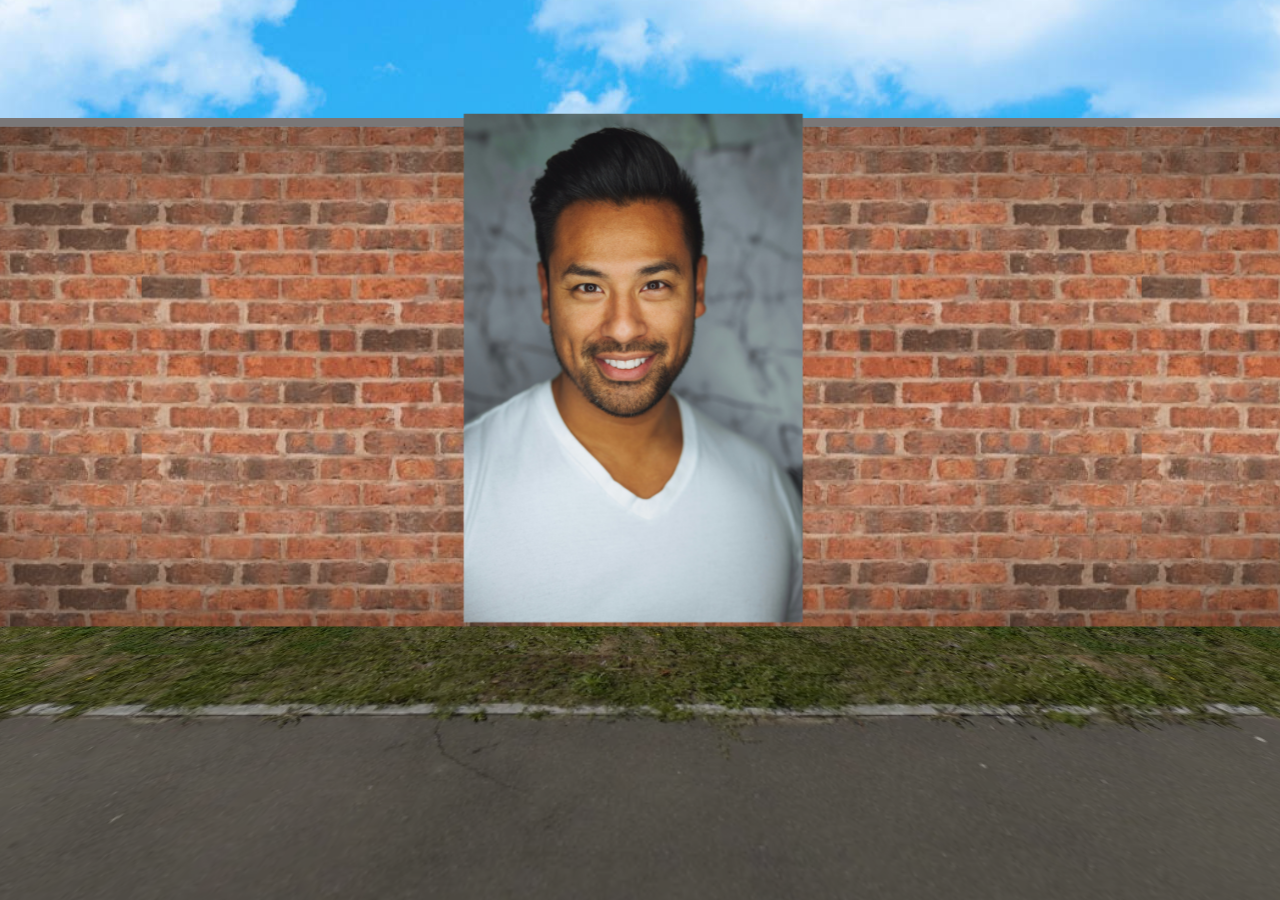
<file: exercise/alley-posters/index.html>
<!DOCTYPE html>
<html lang="en">
    <head>
        <meta charset="UTF-8">
        <meta name="viewport" content="width=device-width, initial-scale=1.0">
        <title>Alley Posters (Exercise)</title>
        <link rel="stylesheet" href="https://cdnjs.cloudflare.com/ajax/libs/font-awesome/6.2.0/css/all.min.css" integrity="sha512-xh6O/CkQoPOWDdYTDqeRdPCVd1SpvCA9XXcUnZS2FmJNp1coAFzvtCN9BmamE+4aHK8yyUHUSCcJHgXloTyT2A==" crossorigin="anonymous" referrerpolicy="no-referrer" />
        <link href="css/setup.css" rel="stylesheet">
        <link href="css/style.css" rel="stylesheet">
    </head>
    <body>
        <div class="scene">
            <div class="alley">
                <div class="sky"></div>
                <div class="wall back"></div>
                <div class="floor"></div>
                <div class="showing-area">

                    <div class="display-space">
                        <!-- Add your code for your 1st poster/piece here -->
                        <img 
                            src="images/joseph-gonzalez-iFgRcqHznqg-unsplash.jpg"
                            alt="man"
                            width="200px"    
                        >

                    </div>

                    <div class="display-space">
                        <!-- Add your code for your 2nd poster/piece here -->

                        
                    </div>

                    <div class="display-space">
                        <!-- Add your code for your 3rd poster/piece here -->

                    </div>

                </div>
            </div>
        </div>
    </body>
</html>
</file>
<file: color-palettes/css/style.css>
body{
    text-align: center;
}
h4{
    margin-bottom: 0px;
    padding-bottom: 0px;
    font-size: 30px;
    color: rgb(34, 100, 46);
}
p {
    padding-top: 0px;
    margin-top: 5px;
}
div{
    padding: 10px;
}
.g1-c1 {
    background-color: rgb(242, 224, 109);
}
.g1-c2 {
    background-color: rgb(109, 202, 242);
}
.g1-c3 {
    background-color: rgb(233, 255, 109);
}
.g1-c4 {
    background-color: rgb(250, 150, 232);
}
</file>
<file: color-pallets/css/style.css>
* {
    box-sizing: border-box;
}

body {
    margin: 0;
    font-family: sans-serif;
}
</file>
<file: Headings Demo/css/style.css>
* {
    box-sizing: border-box;
}

body {
    margin: 0;
    font-family: sans-serif;
}
</file>
<file: drills/basic-css-drills-part1/css/style.css>
* {
    box-sizing: border-box;
}

body {
    background-color: rgb(191, 224, 236);
    margin: 0px;
    padding: 36px;
    font-family: Verdana, Geneva, Tahoma, sans-serif;
}

section {
    background-color: white;
    margin: 36px 0px;
    padding: 36px 36px 60px;
    width: 640px;
}

img {
    box-shadow: 2px 2px 6px grey;
    width: 100%;
}

img + p {
    padding: 24px 0px;
}

.solution {
    box-shadow: 2px 2px 6px grey;
    padding: 8px;
}
</file>
<file: drills/basic-css-drills-part1/css/drill.css>
/* Drill 1 - Write your code solution below */

#d1-p1 {
    color: rgb(44, 127, 55);
}
/* Drill 2 - Write your code solution below */
#d2-s1, 
#d2-s3 {
    color: #f711f7
}

/* Drill 3 - Write your code solution below */
#d3-s1 {
    color: red;
}
#d3-s4 {
    color: goldenrod;
}
#d3-s6 {
    color: blue;
}

/* Drill 4 - Write your code solution below */
#d4-p1 {
    background: skyblue;
}

/* Drill 5 - Write your code solution below */
#d5-div1 {
    background: peachpuff;
}
#d5-p1{
    background-color: pink;
}
#d5-p2 {
    background-color: lightcoral;
}
</file>
<file: drills/basic-css-drills-part2/css/style.css>
* {
    box-sizing: border-box;
}

body {
    background-color: rgb(191, 224, 236);
    margin: 0px;
    padding: 36px;
    font-family: Verdana, Geneva, Tahoma, sans-serif;
}

section {
    background-color: white;
    margin: 36px 0px;
    padding: 36px 36px 60px;
    width: 640px;
}

img {
    box-shadow: 2px 2px 6px grey;
    width: 100%;
}

img + p {
    padding: 24px 0px;
}

.solution {
    box-shadow: 2px 2px 6px grey;
    padding: 8px;
}
</file>
<file: drills/basic-css-drills-part2/css/drill.css>
/* Drill 6 - Write your code solution below */


/* Drill 7 - Write your code solution below */


/* Drill 8 - Write your code solution below */


/* Drill 9 - Write your code solution below */


/* Drill 10 - Write your code solution below */


/* Drill 11 - Write your code solution below */


/* Drill 12 - Write your code solution below */


/* Drill 13 - Write your code solution below */
</file>
<file: drills/document-flow-drills/css/style.css>
* {
    box-sizing: border-box;
}

body {
    background-color: rgb(191, 224, 236);
    margin: 0px;
    padding: 36px;
    font-family: Verdana, Geneva, Tahoma, sans-serif;
}

section {
    background-color: white;
    margin: 36px 0px;
    padding: 36px 36px 60px;
    width: 640px;
}

img {
    box-shadow: 2px 2px 6px grey;
    width: 100%;
}

p {
    padding: 24px 0px;
}

.d5-div p,
.d6-div p {
    padding: 0px;
}

.solution {
    box-shadow: 2px 2px 6px grey;
    padding: 8px;
}

#drill1 .solution {
    padding: 28px 8px;
}

#drill1 .solution div {
    background-color: skyblue;
    border: 5px solid navy;
    border-radius: 5px;
    margin-bottom: 12px;
    margin-right: 12px;
    padding: 12px;
}

#drill2 span {
    background-color: peachpuff;
    border: 5px solid firebrick;
    border-radius: 5px;
    margin-bottom: 12px;
    margin-right: 12px;
    padding: 0px 12px;
}

#drill2 span:last-child {
    margin-bottom: 0px;
}

.d3-div  {
    background-color: lightpink;
    border: 4px solid darkmagenta;
    border-radius: 5px;
    margin-bottom: 12px;
    margin-right: 12px;
    padding: 12px;
    font-size: 14px;
}

.d4-div  {
    background-color: lightpink;
    border: 5px solid darkmagenta;
    border-radius: 5px;
    margin-bottom: 12px;
    margin-right: 12px;
    padding: 12px;
}

.d3-div:last-child,
.d4-div:last-child {
    margin-bottom: 0px;
}

#d4-div1 {
    width: 550px;
}

#d4-div2 {
    width: 100px;
}

#d4-div3 {
    width: 200px;
}

#d4-div4 {
    width: 125px;
}

#d4-div5 {
    width: 400px;
}

#d4-div6 {
    width: 350px;
}

#d4-div7 {
    width: 150px;
}

.d5-div,
.d6-div {
    background-color: lightgreen;
    border: 5px solid darkolivegreen;
    border-radius: 5px;
    margin: 4px;
    padding: 12px;
}
</file>
<file: drills/document-flow-drills/css/drill.css>
/* Drill 1 - Write your code solution below */
.d1-div {
    display: inline;
}

/* Drill 2 - Write your code solution below */
.d2-span {
    display: block;
}

/* Drill 3 - Write your code solution below */
.d3-div {
    display: inline-block;
}

/* Drill 4 - Write your code solution below */

.d4-div {
    display: inline-block;
}
/* Drill 5 - Write your code solution below */
.d5-div {
    display: inline-block;
    width: 48%;
   
}

/* Drill 6 - Write your code solution below */
</file>
<file: exercise/alley-posters/css/setup.css>
/*
    NOTE TO STUDENTS: DON'T MODIFY THE CODE IN THIS FILE!

    If you do, you risk messing up the template!
    However, feel free to look at the CSS Properties used.

    Some of them are relatively advanced, but you are encouraged
    to do your own research to try to understand how they work.

    If you get stuck, feel free to ask about them in office hours!
*/

body {
    display: flex;
    justify-content: center;
    align-items: center;
    height: 80vh;
    overflow: hidden;
}

.scene {
    width: 600px;
    height: 300px;
    perspective: 500px; /* 500px */
}

.alley {
    width: 600px;
    height: 300px;
    position: relative;
    transform-style: preserve-3d;
    transform: translateZ(500px) translateY(-0px) rotateX(0deg);
    /* 500px? */
}

.wall {
    position: absolute;
    width: 1200px;
    height: 300px;
    border: 10px solid #7a7777;
    border-width: 5px 1px 0px 1px;
    background: 
        radial-gradient(#00000011 50%, #00000088),
        bottom center/50% url("../images/red-brick-wall.jpg")
        ;
}

.sky {
    position: absolute;
    width: 2400px;
    height: 1200px;
    border-width: 10px 1px;
    background: center/cover url("../images/sky.jpg");
}

.floor {
    position: absolute;
    width: 1600px;
    height: 1200px;
    border: 2px solid #0f0f0f;
    background: 
        radial-gradient(
            #00000088,
            #00000022
        ),
        bottom url("../images/ground.jpg")
        ;
        transform: 
            translateX(-500px) 
            translateY(-300px) 
            rotateX(90deg) 
            translateZ(-20px);
}

.left {
    transform: rotateY(90deg) translateZ(300px);
    display: none;
}

.right {
    transform: rotateY(-90deg) translateZ(300px);
    display: none;
} 

.back {
    transform: rotateY(0deg) translateZ(-300px) translateX(-300px);
}

.sky {
    transform: 
        rotateY(0deg) 
        translateZ(-600px) 
        translateX(-900px) 
        translateY(-900px);
}

.showing-area {
    position: absolute;
    width: 600px;
    height: 300px;
    transform: rotateY(0deg) translateZ(-295px);
    text-align: center;
}

.display-space {
    max-width: 33.3%;
    height: 100%;
    display: inline-block;
    vertical-align: bottom;
}
</file>
<file: exercise/alley-posters/css/style.css>
/*
    NOTE TO STUDENTS: 

    This is the file you should be writing your CSS in 
    for the assignment.

    Good luck, and have fun!
*/
</file>
